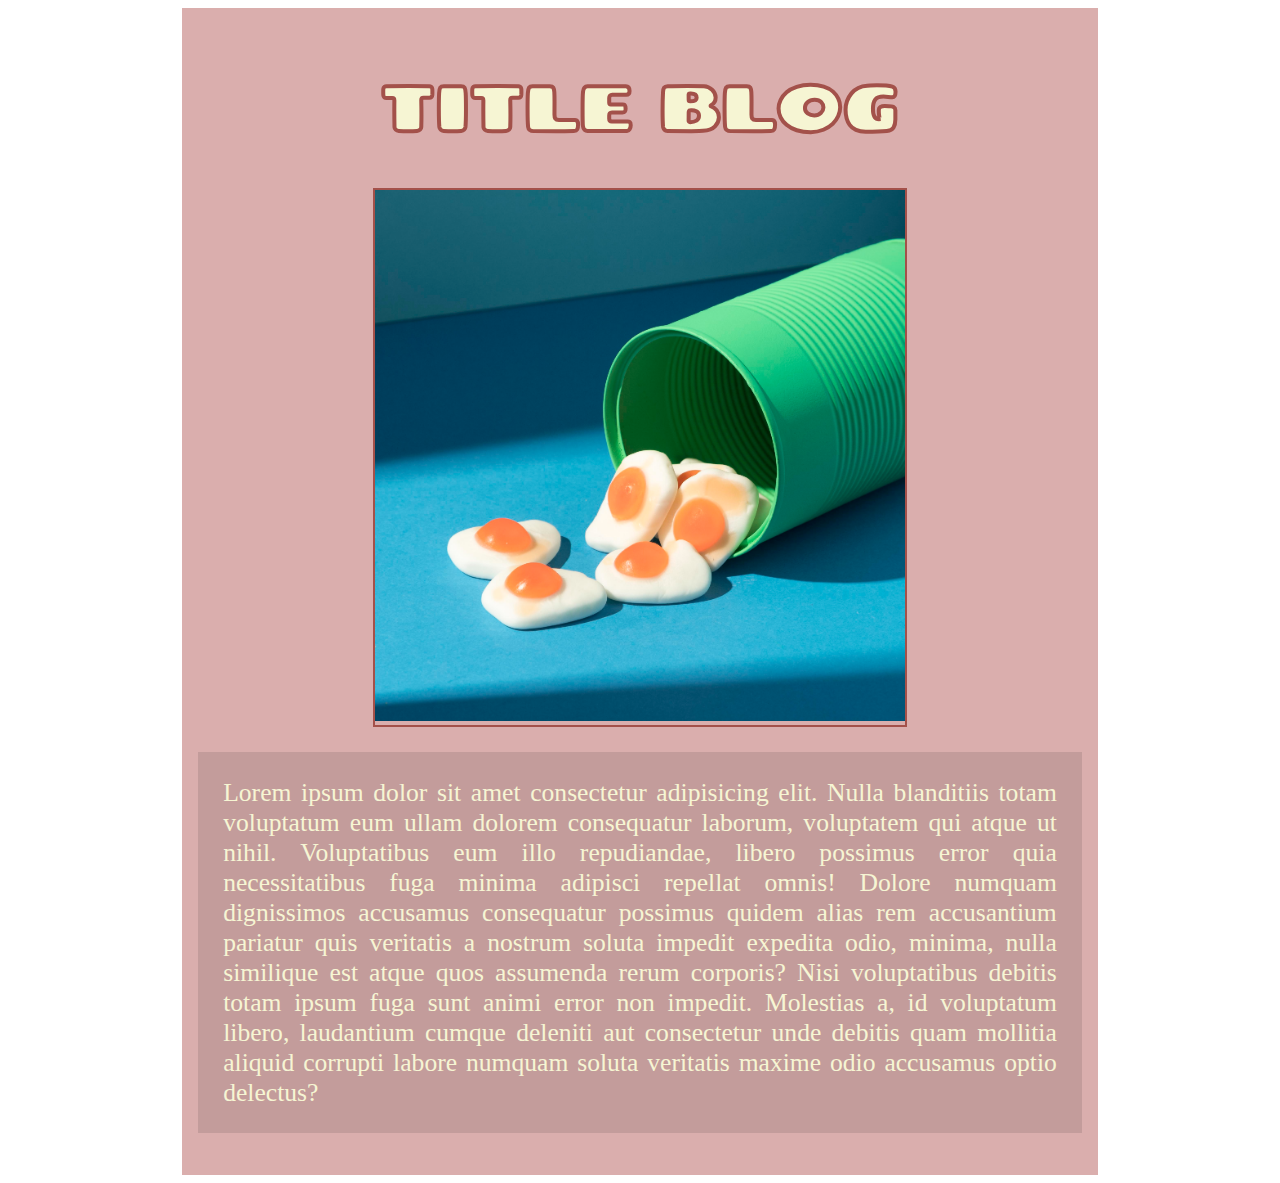
<file: blogs.html>
<!DOCTYPE html>
<html lang="en">

<head>
    <meta charset="UTF-8">
    <meta name="viewport" content="width=device-width, initial-scale=1.0">
    <title>Candy shop blogs</title>
    <style>
         @import url('https://fonts.googleapis.com/css2?family=Chango&family=DM+Sans:ital,opsz,wght@0,9..40,100..1000;1,9..40,100..1000&display=swap');
        main {
            width: 70%;
            height: max-content;
            margin: auto;
            display: flex;
            flex-direction: column;
            justify-content: center;
            align-items: center;
            background-color: #daaead;
            padding: 1em;
        }

        .image-container {
            width: 60%;
            height: max-content;
            border: 2px solid #a3514a;
        }
        img {
            max-width: 100%;
            height: auto;
            object-fit: cover;
        }
        h1 {
            font-family: "Chango";
            text-transform: uppercase;
            font-size: 5vw;
            color: #f6f5d3;
            -webkit-text-stroke: 2px #a3514a;
        }
        p {
            color: #f6f5d3;
            background-color: rgba(0, 0, 0, .1);
            padding: 1em;
            text-align: justify;
            font-size: 2vw;
        }
    </style>
</head>

<body>
    <main>
        <h1>Title blog</h1>
        <div class="image-container">
            <img src="images/img-eggs.jpg" alt="">
        </div>
        <article>
            <p>
                Lorem ipsum dolor sit amet consectetur adipisicing elit. Nulla blanditiis totam voluptatum eum ullam dolorem consequatur laborum, voluptatem qui atque ut nihil. Voluptatibus eum illo repudiandae, libero possimus error quia necessitatibus fuga minima adipisci repellat omnis! Dolore numquam dignissimos accusamus consequatur possimus quidem alias rem accusantium pariatur quis veritatis a nostrum soluta impedit expedita odio, minima, nulla similique est atque quos assumenda rerum corporis? Nisi voluptatibus debitis totam ipsum fuga sunt animi error non impedit. Molestias a, id voluptatum libero, laudantium cumque deleniti aut consectetur unde debitis quam mollitia aliquid corrupti labore numquam soluta veritatis maxime odio accusamus optio delectus?
            </p>
        </article>
    </main>
</body>

</html>
</file>
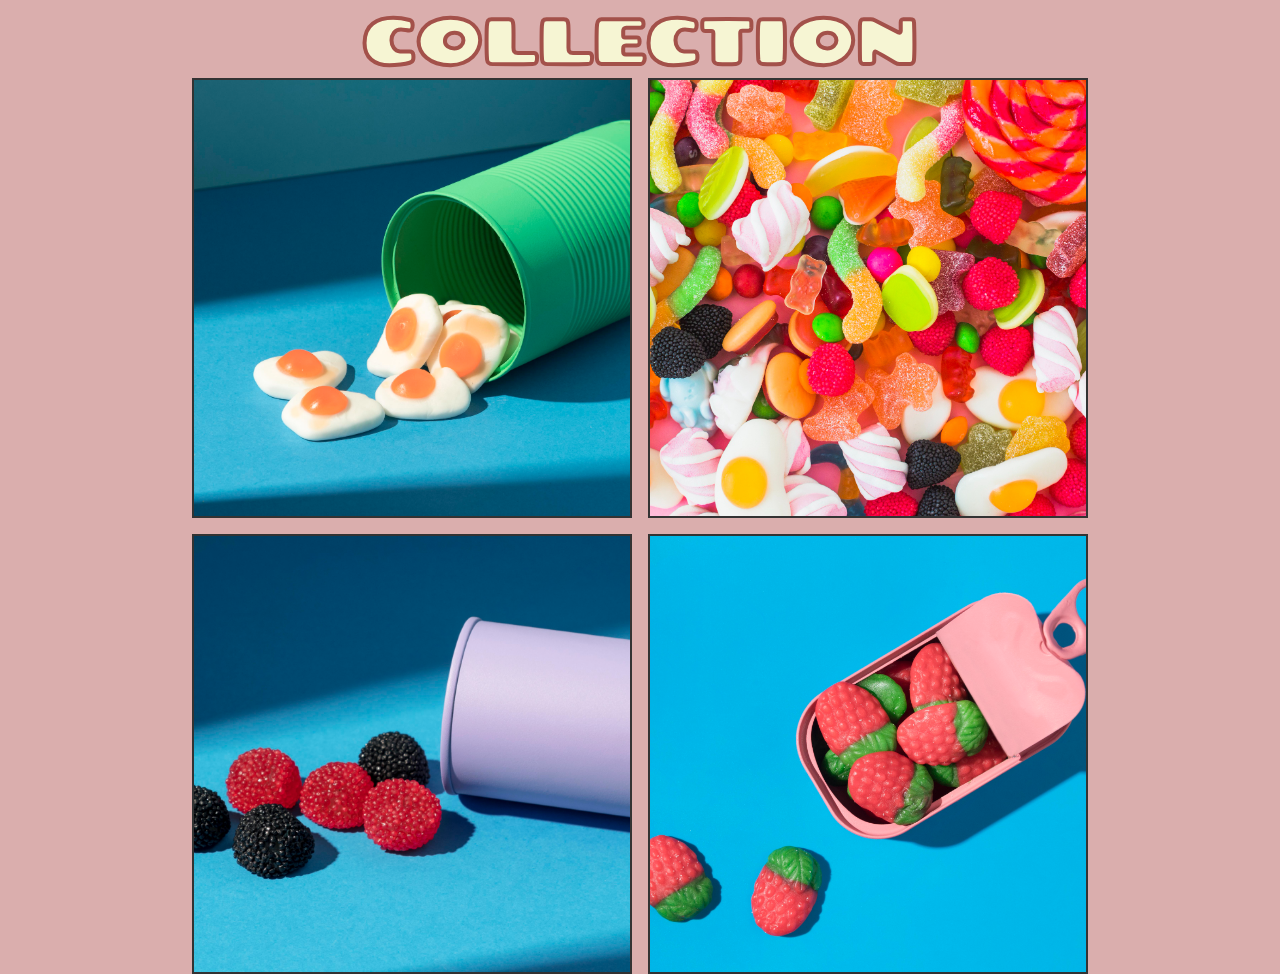
<file: collection.html>
<!DOCTYPE html>
<html lang="en">

<head>
    <meta charset="UTF-8">
    <meta name="viewport" content="width=device-width, initial-scale=1.0">
    <link rel="shortcut icon" href="images/candyshop.ico" type="image/x-icon">
    <title>Collection</title>
</head>
<style>
    @import url('https://fonts.googleapis.com/css2?family=Chango&family=DM+Sans:ital,opsz,wght@0,9..40,100..1000;1,9..40,100..1000&display=swap');
    * {
        padding: 0;
        margin: 0;
        box-sizing: border-box;
    }
    body {
        background-color: #daaead;
    }
    main {
        display: flex;
        flex-direction: column;
        justify-content: center;
        align-items: center;
        width: 70%;
        height: max-content;
        margin: auto;
    }

    h1 {
        font-family: "Chango";
        text-transform: uppercase;
        font-size: 5vw;
        color: #f6f5d3;
        -webkit-text-stroke: 2px #a3514a;
    }

    .grid-container {
        margin: auto;
        display: grid;
        grid-template-columns: 1fr 1fr;
        grid-template-rows: 1fr 1fr;
        gap: 1em;
    }

    img {
        width: 100%;
        height: auto;
        object-fit: cover;
        aspect-ratio: 1 / 1;
        border: 2px solid #333;
    }
</style>

<body>
    <main>
        <h1>Collection</h1>
        <div class="grid-container">
            <img src="images/img-eggs.jpg" alt="">
            <img src="images/img-candy-varius.jpg" alt="">
            <img src="images/img-fruity.jpg" alt="">
            <img src="images/img-sberry.jpg" alt="">
        </div>
    </main>

</body>

</html>
</file>
